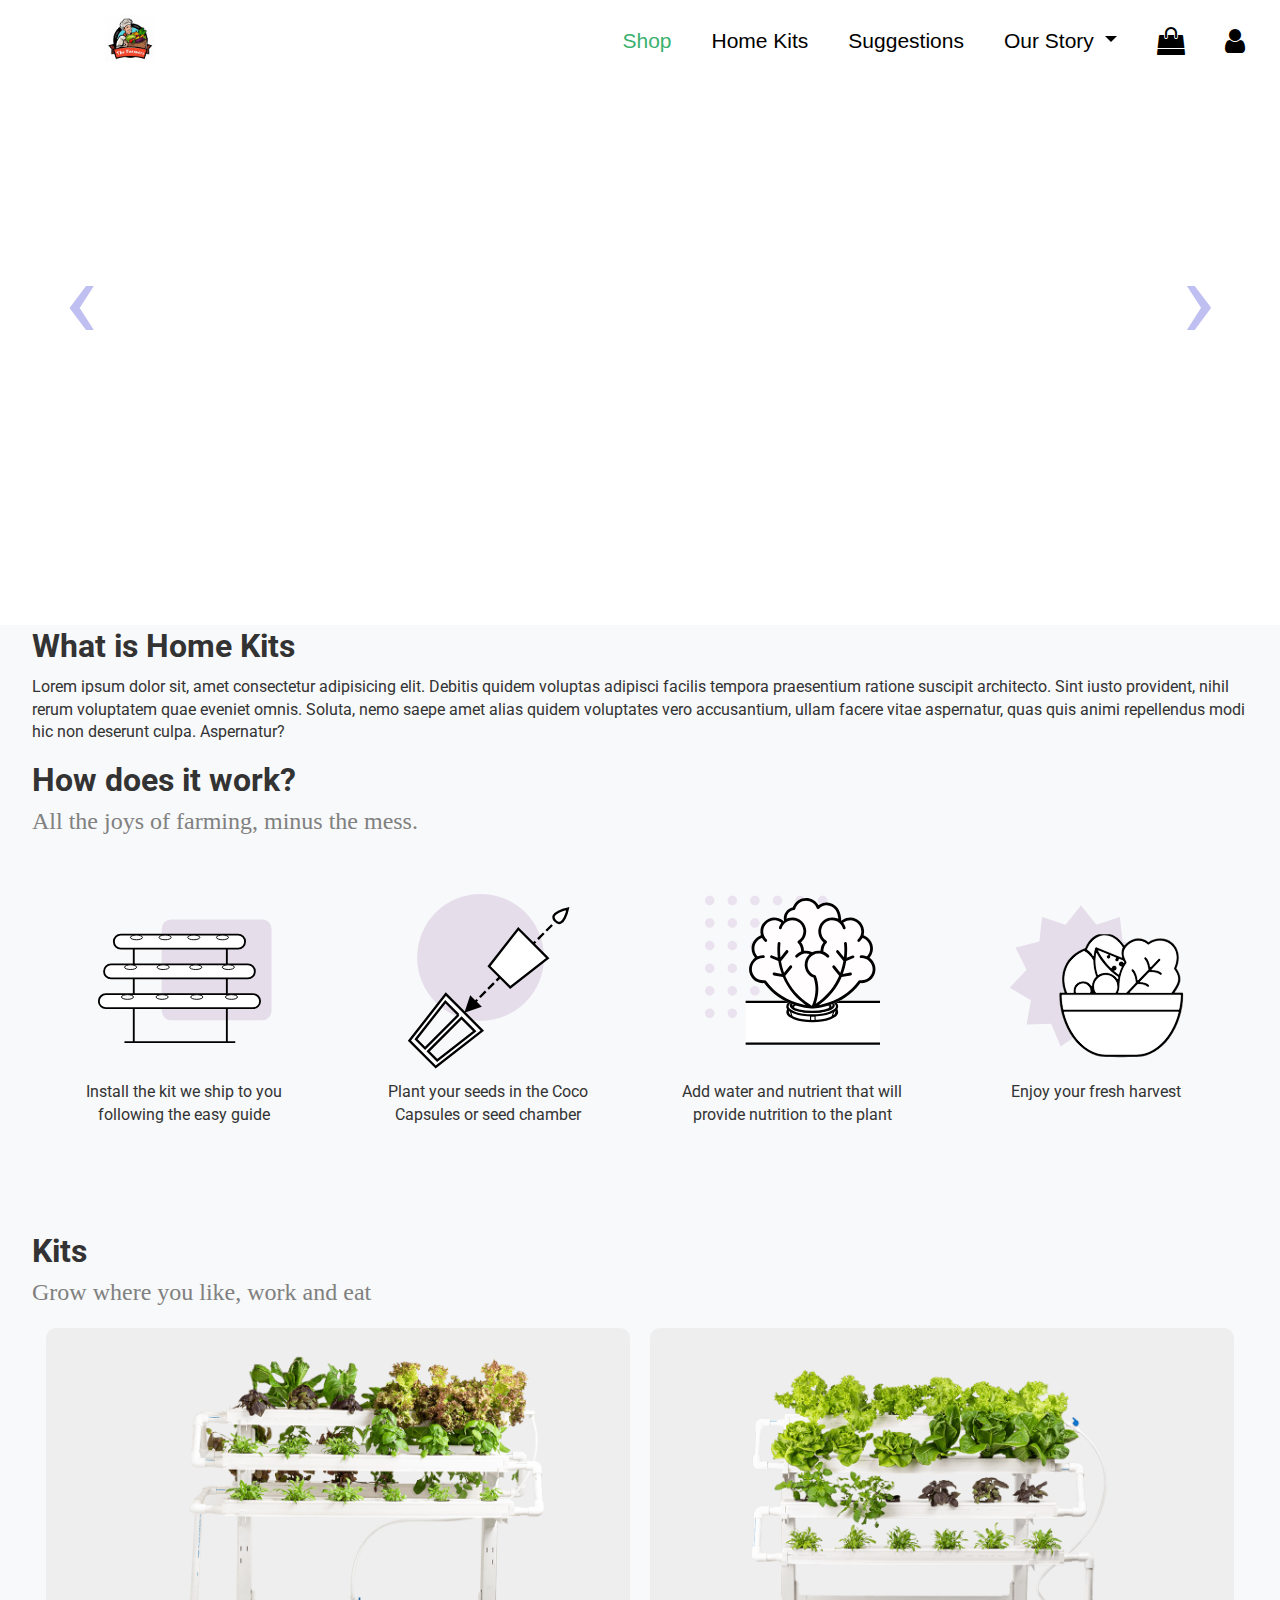
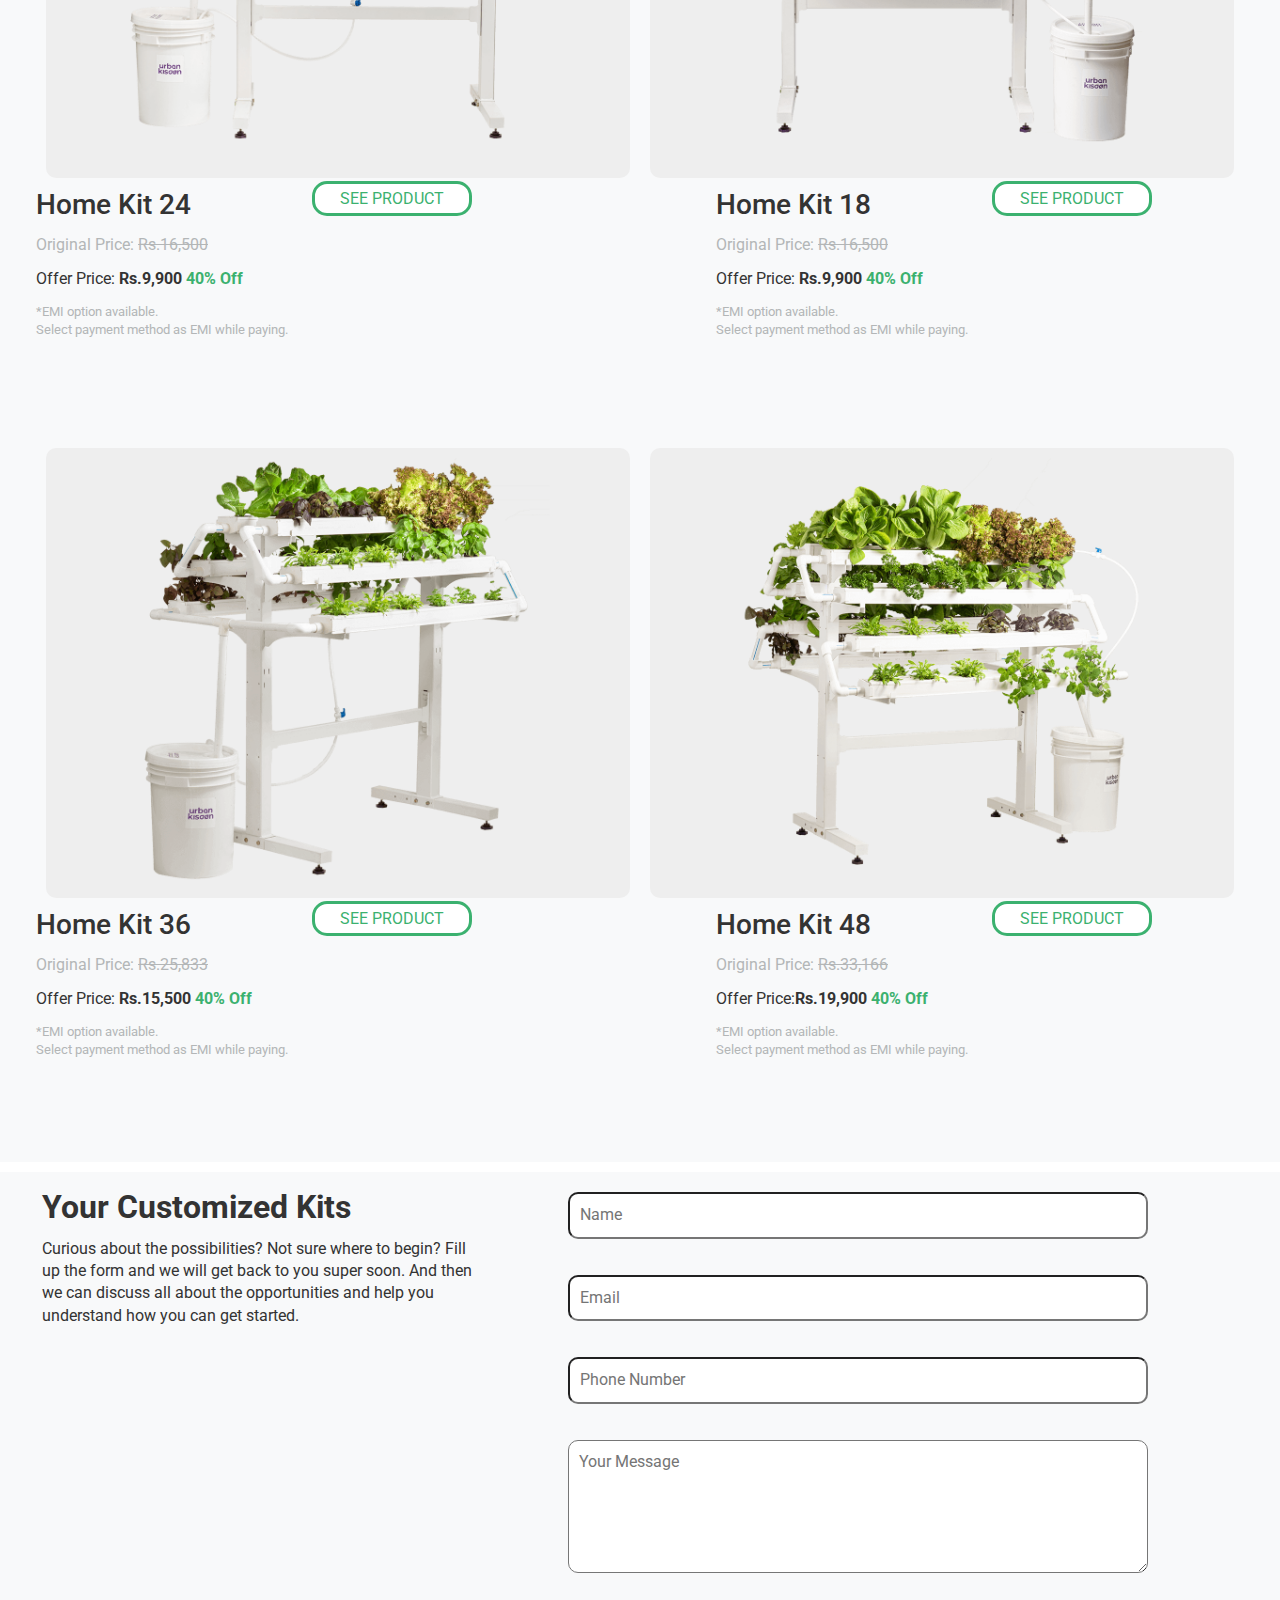
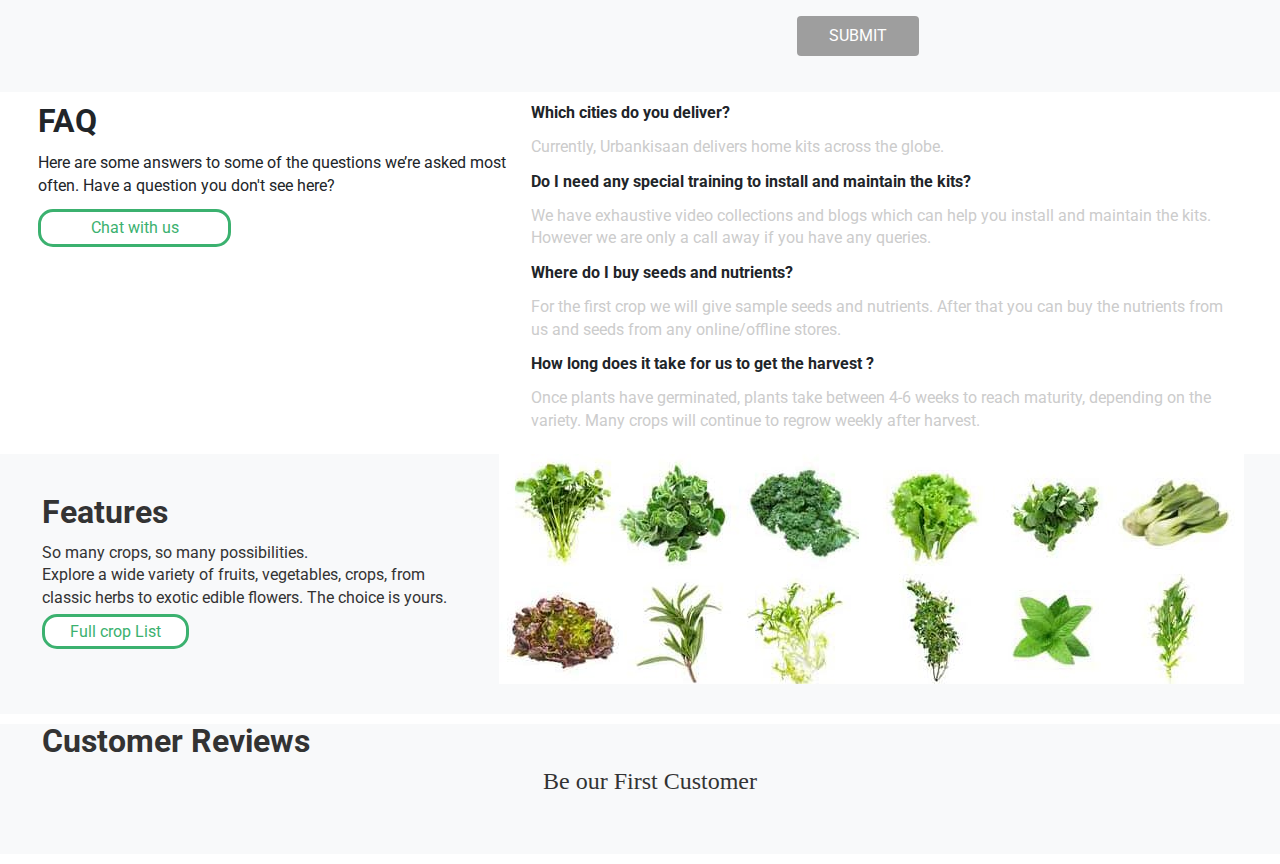
<file: homekits.html>
<!DOCTYPE html>
<html lang="en">

<head>
    <meta charset="UTF-8">
    <meta http-equiv="X-UA-Compatible" content="IE=edge">
    <meta name="viewport" content="width=device-width, initial-scale=1.0">
    <!-- fontawesome -->
    <link rel="stylesheet" href="https://use.fontawesome.com/releases/v5.6.3/css/all.css"
        integrity="sha384-UHRtZLI+pbxtHCWp1t77Bi1L4ZtiqrqD80Kn4Z8NTSRyMA2Fd33n5dQ8lWUE00s/" crossorigin="anonymous">
    <link rel="stylesheet" href="https://cdnjs.cloudflare.com/ajax/libs/font-awesome/4.7.0/css/font-awesome.min.css"
        integrity="sha384-wvfXpqpZZVQGK6TAh5PVlGOfQNHSoD2xbE+QkPxCAFlNEevoEH3Sl0sibVcOQVnN" crossorigin="anonymous">
    <!-- font -->
    <link rel="stylesheet" href="https://fonts.googleapis.com/css?family=Montserrat"
        integrity="sha384-9uZxqYXGPZfYeOA9Noy+KiMbKqTEguwn6exm/6ahYYW/pXW23uMTDiXB+OgKb9zP" crossorigin="anonymous">

    <link rel="stylesheet" type="text/css" href="./css/bootstrap.min.css">
    <!-- <link rel="stylesheet" rel="stylesheet" href="./font-awesome/css/font-awesome.min.css"> -->
    <link rel="stylesheet" type="text/css" href="./css/index.css">
    <!-- <link rel="stylesheet" type="text/css" href="./css/about.css"> -->
    <link rel="stylesheet" href="./css/homekits.css" type="text/css">
    <title>The Farmers</title>
</head>

<body id="home">
    <header>
        <nav class="navbar navbar-dark navbar-expand-md nav-1 fixed-top" id="nav-1">
            <div class="container-fluid">
                <a class="navbar-brand logo-link" href="#">
                    <img src="./images/logo.jpg" class="logo img-fluid" height="60" width="50">
                </a>
                <button class="navbar-toggler justify-content-right" type="button" data-toggle="collapse"
                    data-target="#Navbar">
                    <span class="navbar-toggler-icon"></span>
                </button>
                <div class="collapse navbar-collapse justify-content-end" id="Navbar">
                    <ul class="navbar-nav flex ">
                        <li class="nav-item active">
                            <a class="nav-link" href="./index.html">Shop</a>
                        </li>
                        <li class="nav-item">
                            <a class="nav-link" href="./homekits.html">Home Kits</a>
                        </li>
                        <li class="nav-item">
                            <a class="nav-link" href="#">Suggestions</a>
                        </li>
                        <li class="nav-item dropdown">
                            <a href="#" class=" nav-link dropdown-toggle" data-toggle="dropdown">Our Story </a>
                            <ul class="dropdown-menu text-center dropdown-content">
                                <li><a href="./about.html">About Us</a></li>
                                <li><a href="our_farms.html">Our Frames</a></li>
                                <!-- <li><a href="#">Impact</a></li> -->
                                <li><a href="./contact.html">Contact Us</a></li>
                                <!-- <li><a href="#">Press</a></li> -->
                            </ul>
                        </li>
                        <li class="nav-item">
                            <a class="nav-link" href="#"><span class="fa fa-shopping-bag fa-lg"></span> </a>
                        </li>
                        <li class="nav-item">
                            <a class="nav-link" href="#"><span class="fa fa-user fa-lg"></span> </a>
                        </li>
                    </ul>
                </div>
            </div>
        </nav>
    </header>
    <section id="showcase">
        <div class="container mobile_container">
            <div class="slideshowContainer">
                <img class="imageSlides" src="./images/slide1.jpg" alt="">
                <img class="imageSlides" src="./images/slide2.jpg" alt="">
                <img class="imageSlides" src="./images/slide3.jpg" alt="" width="100%">
                <img class="imageSlides" src="./images/slide4.jpg" alt="" width="100%">

                <span id="leftArrow" class="slideshowArrow">&#8249;</span>
                <span id="rightArrow" class="slideshowArrow">&#8250;</span>
                <div class="slideshowCircles">
                    <span class="circle dot"></span>
                    <span class="circle"></span>
                    <span class="circle"></span>
                    <span class="circle"></span>
                </div>
            </div>
        </div>
    </section>
    <section id="how" class="bg-light py-1">
        <div class="container">
            <h2 class="m-heading"><b>What is Home Kits</b></h2>
            <p>Lorem ipsum dolor sit, amet consectetur adipisicing elit. Debitis quidem voluptas adipisci facilis
                tempora praesentium ratione suscipit architecto. Sint iusto provident, nihil rerum voluptatem quae
                eveniet omnis. Soluta, nemo saepe amet alias quidem voluptates vero accusantium, ullam facere vitae
                aspernatur, quas quis animi repellendus modi hic non deserunt culpa. Aspernatur?</p>
        </div>
    </section>
    <section id="how" class="bg-light py-1">
        <div class="container">
            <h2 class="m-heading "><b>How does it work?</b></h2>
            <h4 class="sub-heading">All the joys of farming, minus the mess.</h4>
            <div class="items">
                <div class="item">
                    <div>
                        <img src="./images/install_step1.svg" alt="">
                        <p>Install the kit we ship to you following the easy guide</p>
                    </div>
                </div>
                <div class="item">
                    <div>
                        <img src="./images/plant_seeds_step2.svg" alt="">
                        <p>Plant your seeds in the Coco Capsules or seed chamber</p>
                    </div>
                </div>
                <div class="item">
                    <div>
                        <img src="./images/water_step3.svg" alt="">
                        <p>Add water and nutrient that will provide nutrition to the plant</p>
                    </div>
                </div>
                <div class="item">
                    <div>
                        <img src="./images/harvest_step4.svg" alt="">
                        <p>Enjoy your fresh harvest</p>
                    </div>
                </div>
            </div>
        </div>
    </section>

    <section id="ourProducts" class="bg-light ">
        <div class="container">
            <h2 class="m-heading"><b>Kits</b></h2>
            <h4 class="sub-heading">Grow where you like, work and eat</h4>
            <div class="products p-1">
                <div class="product">
                    <div class="item">
                        <div id="item-img">
                            <img src="./images/home_kits_18.png" alt="">
                        </div>
                    </div>
                    <div class="item">
                        <div class="item-img">
                            <img src="./images/home_kits_24.png" alt="">
                        </div>
                    </div>
                </div>
                <div class="product-data">
                    <div class="item-data">
                        <div class="price">
                            <h3>Home Kit 24</h3>
                            <p><span style="color:#B3B6B7;">Original Price: <span
                                        style="text-decoration: line-through;">Rs.16,500</span></span></p>
                            <p>Offer Price:<b> Rs.9,900</b> <span style="color:#3bb16f;"><b>40% Off</b></span></p>
                            <p style="color: #B3B6B7; font-size:0.8em;">*EMI option available.<br>Select payment
                                method as EMI while paying.</p>
                        </div>
                        <div>
                            <a href="#">SEE PRODUCT</a>
                        </div>
                    </div>
                    <div class="item-data">
                        <div class="price">
                            <h3>Home Kit 18</h3>
                            <p><span style="color:#B3B6B7;">Original Price: <span
                                        style="text-decoration: line-through;">Rs.16,500</span></span></p>
                            <p>Offer Price:<b> Rs.9,900</b> <span style="color:#3bb16f;"><b>40% Off</b></span></p>
                            <p style="color: #B3B6B7; font-size:0.8em;">*EMI option available.<br>Select payment
                                method as EMI while paying.</p>
                        </div>
                        <div>
                            <a href="#">SEE PRODUCT</a>
                        </div>
                    </div>
                </div>
                <div class="product">
                    <div class="item">
                        <div class="item-img">
                            <img src="./images/home_kits_36.png" alt="">
                        </div>
                    </div>
                    <div class="item">
                        <div class="item-img">
                            <img class="image" src="./images/home_kits_48.png" alt="">
                        </div>
                        
                    </div>
                </div>
                <div class="product-data">
                    <div class="item-data">
                        <div class="price">
                            <h3>Home Kit 36</h3>
                            <p><span style="color: #B3B6B7;">Original Price: <span
                                        style="text-decoration: line-through;">Rs.25,833</span></span></p>
                            <p>Offer Price: <b>Rs.15,500</b> <span style="color:#3bb16f;"><b>40% Off</b></span></p>
                            <p style="color: #B3B6B7; font-size:0.8em;">*EMI option available.<br>Select payment
                                method as EMI while paying.</p>
                        </div>
                        <div>
                            <a href="#">SEE PRODUCT</a>
                        </div>
                    </div>
                    <div class="item-data">
                        <div class="price">
                            <h3>Home Kit 48</h3>
                            <p><span style="color:#B3B6B7;">Original Price: <span
                                        style="text-decoration: line-through;">Rs.33,166</span></span></p>
                            <p>Offer Price:<b>Rs.19,900</b> <span style="color:#3bb16f;"><b>40% Off</b></span></p>
                            <p style="color: #B3B6B7; font-size:0.8em;">*EMI option available.<br>Select payment
                                method as EMI while paying.</p>
                        </div>
                        <div>
                            <a href="#">SEE PRODUCT</a>
                        </div>
                    </div>
                </div>
            </div>
        </div>
    </section>
    <section id="contact" class="bg-light">
        <div class="container">
            <div class="list">
                <h2 class="m-heading "><b>Your Customized Kits</b></h2>
                <p>Curious about the possibilities? Not sure where to begin? Fill up the form and we will get back to
                    you super soon. And then we can discuss all about the opportunities and help you understand how you
                    can get started.
                </p>
            </div>
            <!-- <div id=""> -->
            <form action="" method="POST">
                <div class="form-group">
                    <input type="text" name="name" id="name" placeholder="Name">
                </div>
                <div class="form-group">
                    <input type="email" name="email" id="email" placeholder="Email">
                </div>
                <div class="form-group">
                    <input type="tel" name="phn" id="phn" placeholder="Phone Number">
                </div>
                <div class="form-group">
                    <textarea name="message" id="message" cols="20" rows="5" placeholder="Your Message"></textarea>
                </div>
                <div class="form-group">
                    <button type="submit" class="btn btn-dark ">SUBMIT</button>
                </div>
            </form>
            <!-- </div> -->
        </div>
    </section>
    <section id="faq">
        <div class="container">
            <div id="faq-contents">
                <div id="faq-left">
                    <h2><b>FAQ</b></h2>
                    <p>Here are some answers to some of the questions we’re asked most often. Have a question you don't
                        see here?</p>
                    <button type="button" class="btn-style" style="width: 40%;">Chat with us</button>
                </div>
                <div class="faq-right">
                    <strong>Which cities do you deliver?</strong>
                    <p>Currently, Urbankisaan delivers home kits across the globe.</p>
                    <strong>Do I need any special training to install and maintain the kits?</strong>
                    <p>We have exhaustive video collections and blogs which can help you install and maintain the kits.
                        However we are only a call away if you have any queries.
                    </p>
                    <strong>Where do I buy seeds and nutrients?</strong>
                    <p>For the first crop we will give sample seeds and nutrients. After that you can buy the nutrients
                        from us and seeds from any online/offline stores.</p>
                    <strong>How long does it take for us to get the harvest ?</strong>
                    <p>Once plants have germinated, plants take between 4-6 weeks to reach maturity, depending on the
                        variety. Many crops will continue to regrow weekly after harvest.</p>
                </div>
            </div>
        </div>
    </section>
    <section id="features" class="bg-light">
        <div class="container">
            <div class="list">
                <h2 class="m-heading"><b>Features</b></h2>
                <p>So many crops, so many possibilities.</br>Explore a wide variety of fruits, vegetables, crops, from
                    classic herbs to exotic edible flowers. The choice is yours.
                </p>
                <a href="#">Full crop List</a>
            </div>
            <div>
                <!-- imgs -->
                <div>
                    <img class="img-fluid" src="./images/crops.jpg" alt="">
                </div>
            </div>
        </div>
    </section>
    <section id="customer_review" class="bg-light">
        <div class="container">
            <h2 class="m-heading"><strong>Customer Reviews</strong></h2>
            <h4 style="text-align:center">Be our First Customer</h4>
            <!--
            <div class="row review-box ">
                <div class="reviews col">
                    <strong>Macharla Sindhuja</strong>
                    <p>via Twitter</p>
                    <div>
                        <img style="width: 130px;" src="./images/beans.jpg" alt="">
                    </div>
                    <p>Lorem ipsum, dolor sit amet consectetur adipisicing elit. Accusantium ea velit facere dolore ipsa
                        voluptatibus aspernatur magnam similique optio odio.</p>
                </div>
                <div class="reviews col">
                    <strong> Sindhuja</strong>
                    <p>via Twitter</p>
                    <img src="" alt="">
                    <p>Lorem ipsum dolor sit amet consectetur adipisicing elit. Doloremque excepturi cumque autem
                        possimus illum iste ipsam eveniet eum dicta ipsa.</p>
                </div>
                <div class="reviews col">
                    <strong>Sindhuja</strong>
                    <p>via Twitter</p>
                    <img src="" alt="">
                    <p>Lorem ipsum, dolor sit amet consectetur adipisicing elit. Fuga natus odio quas earum id tempora
                        et illo cumque labore eos.</p>
                </div>
                <div class="reviews col">
                    <strong>Sindhu</strong>
                    <p>via Twitter</p>
                    <img src="" alt="">
                    <p>Lorem ipsum dolor sit, amet consectetur adipisicing elit. Ea quis totam aspernatur inventore
                        velit minima hic ipsa, suscipit impedit vero.</p>
                </div>
            </div>
        </div>
    -->
    </section>
    <footer id="footer" class="bg-dark text-center py-1">
        <div id="main-footer">
            <div id="social-media">
                <div class="logo">
                    The Farmers
                </div>
                <div id="icons">
                    <i class="fab fa-facebook"></i>
                    <i class="fab fa-instagram"></i>
                    <i class="fab fa-twitter"></i>
                    <i class="fab fa-youtube"></i>
                </div>
            </div>
            <div id="contents">
                <div>
                    <ul>
                        <!-- <li><a href="#">Home</a></li> -->
                        <li><a href="#">Home Kits</a></li>
                        <li><a href="#">Shop</a></li>
                        <li><a href="#">Sitemap</a></li>
                    </ul>
                </div>
                <div>
                    <ul>
                        <li><a href="#">Our Story</a></li>
                        <li><a href="#">Our Farm</a></li>
                        <li><a href="#">Contact Us</a></li>
                    </ul>
                </div>
                <div>
                    <ul>
                        <li>Email: the_farmers@gmail.com</li>
                        <li>Mob: 987654321</li>
                        <li>Privacy Policy</li>
                        <li>Terms & conditions</li>
                        <li>Return Policy</li>
                    </ul>
                </div>
            </div>
        </div>
        <div id="copy-right">
            <p>Copyright &copy2021, The-Farmers</p>
        </div>
    </footer>
    <!-- <script src="./js/script.js"></script> -->
    <script src="./javascript/jquery.slim.min.js"></script>
    <script src="./javascript/popper.min.js"></script>
    <script src="./javascript/bootstrap.min.js"></script>
    <script src="./javascript/scripts.js"></script>
    <script src="./javascript/index.js" type="text/javascript"></script>
</body>

</html>
</file>
<file: css/index.css>
::-webkit-scrollbar {
    width: 10px;
}

::-webkit-scrollbar-track {
    box-shadow: inset 0 0 5px white;
}
::-webkit-scrollbar-thumb {
    background: grey;
}

body {
    overflow-x: hidden;
}

/* chandana */
/* .fixed-top {
    position: fixed !important;
    top: 0;
    right: 0;
    left: 0;
    z-index: 1030;
} */
.hh {
    font-size: 21px;
    margin-right: 200px;
    color: DarkSlateGrey;
}
.dropbtn {
    background-color: white;
    color: black;
    padding: 16px;
    font-size: 16px;
    border: none;
    cursor: pointer;
    font-family: sans-serif;
    font-size: 23px;
}
.dropdown {
    position: relative;
    display: inline-block;
}

.dropdown-content {
    display: none;
    position: absolute;
    background-color: white;
    min-width: 180px;
    box-shadow: 0px 8px 16px 0px rgba(0, 0, 0, 0.2);
    z-index: 1;
    font-family: sans-serif;
    border-radius: 18px;
}

.dropdown-content a {
    color: #3bb16f;
    padding: 12px 16px;
    text-decoration: none;
    display: block;
}

.dropdown-content a:hover {
    background-color: white;
}

/* .dropdown:hover .dropdown-content {
	display: block;
} */

.dropdown:hover .dropbtn {
    background-color: white;
    color: #3bb16f;
}
.navbar {
    display: flex;
    background-color: white;
    /* position: sticky;
	top:0; */
    padding: 0px;
    font-family: "Montserrat", sans-serif;
    font-size: 21px;
}
.navbar a {
    color: black;
    padding: 15px 20px;
    text-decoration: none;
    text-align: center;
}
.navbar a:hover {
    /* background-color: white; */
    color: #3bb16f;
}
.logo {
    margin-right: 10px;
    margin-left: 70px;
}
/* chandana */
.navbar-dark {
    background: white;
}

.navbar-dark a {
    color: black !important;
    position: relative;
    color: black;
    padding: 15px 20px !important;
    text-decoration: none;
    text-align: center;
}
.navbar-toggler {
    background: #3bb16f;
}
.nav-1 li a:hover {
    color: #3bb16f !important;
}

.navbar-nav > .active > a {
    color: #3bb16f !important;
}

/* nav li {
    font-size: 18px
} */

.navbar-nav .dropdown-menu {
    background-color: white !important;
}

.navbar-nav .dropdown-menu li > a {
    text-decoration: none;
    font-size: 23px;
}

.dropdown .dropdown-menu {
    -moz-appearance: none;
    -webkit-appearance: none;
}

.dropdown select::-ms-expand {
    display: none;
}

.logo-link {
    padding-right: 200px;
    padding-left: 170px;
}
/* slideshow */
.slideshowContainer {
    position: relative;
    overflow: hidden;
    margin: 50px 0 75px;
    width: 100%;
    height: 500px;
}
.imageSlides {
    position: absolute;
    left: 50%;
    top: 50%;
    transform: translate(-50%, -50%);
    min-width: 100%;
    min-height: 100%;
    opacity: 0;
    transition: opacity 1s ease-in-out;
    z-index: -1;
}
/* add 'visible' class via Javascript */
.visible {
    opacity: 1;
}
.slideshowArrow {
    font-size: 7em;
    color: rgba(128, 128, 228, 0.5);
    cursor: pointer;
    transition: opacity 0.2s ease-in-out;
}
.slideshowArrow:hover {
    opacity: 0.75;
}
#leftArrow {
    position: absolute;
    left: 4%;
    top: 50%;
    transform: translate(-50%, -50%);
}
#rightArrow {
    position: absolute;
    right: 4%;
    top: 50%;
    transform: translate(50%, -50%);
}
.slideshowCircles {
    position: absolute;
    bottom: 2%;
    left: 50%;
    transform: translate(-50%, -50%);
    text-align: center;
}
.circle {
    display: inline-block;
    margin-left: 3px;
    margin-right: 3px;
    width: 15px;
    height: 15px;
    border-radius: 50%;
    border: solid 2px rgba(255, 255, 255, 0.5);
    transition: 1s ease-in-out;
}
.dot {
    background-color: rgba(255, 255, 255, 0.7);
    border: solid 2px rgba(255, 255, 255, 0.5);
}
/* slideshow ends */
.nav2 {
    min-height: 80px;
    background: white;
    padding-top: 30px;
    position: -webkit-sticky;
    position: sticky;
    text-align: center;
}
.nav2 a {
    padding-right: 45px;
    color: black;
    text-decoration: none;
    font-size: 18px;
    padding-bottom: 10px;
}

.nav2 .active {
    color: #3bb16f !important;
    padding-bottom: 10px;
    border-bottom: 3px solid #3bb16f;
}

.bar {
    margin-top: 20px;
    margin-left: 230px;
}
@media screen and (max-width: 800px) {
    .bar {
        margin-top: 20px;
        margin-left: 0px;
    }
    .nav2 {
        min-height: 80px;
        background: white;
        padding-top: 30px;
        position: -webkit-sticky;
        position: sticky;
        font-size: 5px;
        padding: 10px;
    }
}
.bar p {
    max-width: 700px;
    min-height: 30px;
    background: #3bb16f;
    color: aliceblue;
    font-size: 20px;
    border-radius: 5px;
}
.bar a {
    color: aliceblue;
    text-decoration: underline;
}

.body {
    background: rgb(240, 235, 235);
}
.headings {
    padding-top: 30px;
    padding-bottom: 30px;
}

.column {
    width: 25%;
    padding: 0 10px;
}
.row {
    margin: 0 -5px;
}

@media screen and (max-width: 600px) {
    .column {
        width: 50%;
        display: block;
        margin-bottom: 10px;
    }
}
.card {
    box-shadow: 0 4px 8px 0 rgba(0, 0, 0, 0.2);
    background-color: rgb(255, 255, 255);
    border-radius: 0px;
    padding-bottom: 30px;
    margin-bottom: 10px;
    margin-right: -10px;
    height: 250;
}

.row1 {
    padding: 10px;
}
.text > .row2 > .button {
    width: 80px;
    background-color: rgb(255, 255, 255);
    border-radius: 20px;
    border: 2px solid #575e5a;
    color: black;
    text-decoration: none;
    font-size: 18px;
}
.button:hover {
    border: 2px solid #4b976c;
}

.text > .row1 > h6 {
    color: grey;
}
.row2 {
    padding-top: 10px;
    padding-right: 10px;
}
.more {
    padding: 50px;
    background-color: black;
    color: white;
}
#nav2 {
    position: sticky;
    top: 140px;
    z-index: 100;
}
.more {
    padding: 10px;
    margin-bottom: 10px;
}
.modal-body {
    background-image: url("http://myfunnymemes.com/wp-content/uploads/2015/04/Doge-Meme-Lion-In-All-Its-Majestic-Glory.jpg");
    background-repeat: no-repeat;
    min-height: 400px;
    background-size: cover;
}
.modal-content {
    width: 70%;
    height: 60%;
}
.modal-body > h5 {
    padding-top: 30px;
    padding-left: 150px;
    padding-bottom: 20px;
}
.modal-body > .search {
    background: #ffff;
    border-radius: 20px;
    border: 2px solid #3bb16f;
    margin: 10px;
}
.modal-body > .submit {
    background: #3bb16f;
    border-radius: 20px;
    margin-left: 230px;
    margin-top: 20px;
    color: azure;
}
.btn-style{
  
}
@media screen and (max-width: 600px) {
    .modal-body > h5 {
        padding-top: 30px;
        padding-left: 50px;
        padding-bottom: 20px;
    }
    .modal-body > .search {
        background: #ffff;
        border-radius: 20px;
        border: 2px solid #3bb16f;
        margin: 10px;
    }
    .modal-body > .submit {
        background: #3bb16f;
        border-radius: 20px;
        margin-left: 0px;
        margin-top: 20px;
        color: azure;
        margin-left: 100px;
    }
}
.card1 {
    box-shadow: 0 4px 8px 0 rgba(0, 0, 0, 0.2);
    background-color: rgb(255, 255, 255);
    border-radius: 0px;
    padding-bottom: 30px;
    margin-bottom: 10px;
    margin-right: -10px;
    height: 570;
    width: 350;
}
.card-left {
    margin: 20px;
    position: sticky;
    top: 202px;
    z-index: 100;
    min-width: 100%;
}
.card-left > h5 {
    margin-bottom: 40px;
}
.basket_empty {
    min-width: 100px;
    min-height: 200px;
    background: grey !important;
    padding-left: 70px;
    padding-top: 35px;
}

.bar1 {
    background: #3bb16f;
    color: #fff;
    border-radius: 20px;
    padding-left: 10px;
    margin-top: 40px;
}
#footer {
    font-size: large;
    display:none;
}
.bg-dark {
    background: #333;
    color: #f4f4f4;
}
#footer #main-footer {
    width: 100%;
    display: flex;
    align-items: center;
    text-align: center;
    justify-content: space-between;
    flex-basis: 400px;
    /* grid-template-columns: 1fr 2fr; */
    /* gri */
}
/* #footer #main-footer #social-media{
      width: 400px;
  } */
#footer #main-footer #social-media .logo {
    font-size: 4rem;
    padding: 10px;
    margin-left: 20px;
    /* flex: 1; */
}
#footer #main-footer #social-media i {
    font-size: 2rem;
    padding: 10px;
}
#footer #main-footer #contents {
    margin-left: 100px;
    flex: 1.75;
    display: grid;
    grid-template-columns: 1fr 1fr 1.5fr;
}

#footer #main-footer #contents div ul {
    list-style: none;
    text-align: start;
}
#footer #main-footer #contents div ul li {
    display: block;
    padding: 10px;
}
#footer #copy-right {
    padding-top: 20px;
    margin-top: 10px;
}
.navbar-dark .navbar-nav .nav-link {
    color: rgba(255, 255, 255, 0.5);
    white-space: nowrap;
}

/* @media (min-width:769px) and (max-width:992px) {
section#showcase{
  margin-top: 15%;
}
.slideshowContainer {
position: relative;
overflow: hidden;
margin: 10px 0 35px;
width: 80%;
height: 300px;
margin-left: auto;
margin-right: auto;
}

.imageSlides {
position: absolute;
left: 50%;
top: 50%;
transform: translate(-50%, -50%);
max-width: 100%;
max-height: 100%;
opacity: 0;
transition: opacity 1s ease-in-out;
z-index: -1;
}
.visible {
opacity: 1;
}

.slideshowArrow {
font-size: 7em;
color: rgba(128,128,228, 0.5);
cursor: pointer;
transition: opacity 0.2s ease-in-out;
}

.slideshowArrow:hover {
opacity: 0.75;
}

#leftArrow {
position: absolute;
left: 4%;
top: 50%;
transform: translate(-50%, -50%);
}

#rightArrow {
position: absolute;
right: 4%;
top: 50%;
transform: translate(50%, -50%);
}

.slideshowCircles {
position: absolute;
bottom: 2%;
left: 50%;
transform: translate(-50%, -50%);
text-align: center;
}

.circle {
display: inline-block;
margin-left: 3px;
margin-right: 3px;
width: 15px;
height: 15px;
border-radius: 50%;
border: solid 2px rgba(255, 255, 255, 0.5);
transition: 1s ease-in-out;
}

.dot {
background-color: rgba(255, 255, 255, 0.7);
border: solid 2px rgba(255, 255, 255, 0.5);
}
} */

/* @media (max-width:768px) {
section#showcase{
  margin-top: 0px;
}
 .slideshowContainer {
  position: relative;
  overflow: hidden;
  margin: 50px 0 0px 0;
  width: 100%;
  height:300px;
}
.imageSlides {
  position: absolute;
  left: 50%;
  top: 50%;
  transform: translate(-50%, -50%);
  max-width: 100%;
  max-height: 100%;
  opacity: 0;
  transition: opacity 1s ease-in-out;
  z-index: -1;
}
.visible {
  opacity: 1;
}

.slideshowArrow {
  font-size: 7em;
  color: rgba(128,128,228, 0.5);
  cursor: pointer;
  transition: opacity 0.2s ease-in-out;
}
.slideshowArrow:hover {
  opacity: 0.75;
}
#leftArrow {
  position: absolute;
  left: 4%;
  top: 50%;
  transform: translate(-50%, -50%);
}
#rightArrow {
  position: absolute;
  right: 4%;
  top: 50%;
  transform: translate(50%, -50%);
}
.slideshowCircles {
  position: absolute;
  bottom: 2%;
  left: 50%;
  transform: translate(-50%, -50%);
  text-align: center;
  display: none;
}
.circle {
  display: inline-block;
  margin-left: 3px;
  margin-right: 3px;
  width: 15px;
  height: 15px;
  border-radius: 50%;
  border: solid 2px rgba(255, 255, 255, 0.5);
  transition: 1s ease-in-out;
}
.dot {
  background-color: rgba(255, 255, 255, 0.7);
  border: solid 2px rgba(255, 255, 255, 0.5);
}
@media (min-width:600px) and (max-width:768px) {
section#showcase{
margin-top: 10%;
}
.slideshowContainer {
margin: 50px 0 40px 0px;
z-index: -1;
}
}
} */
</file>
<file: css/about.css>
/* .hh{
	font-size: 21px;
	margin-right: 200px;
	color: DarkSlateGrey;
}
.dropbtn {
	background-color: white;
	color: black;
	padding: 16px;
	font-size: 16px;
	border: none;
	cursor: pointer;
	font-family: sans-serif;
	font-size: 23px;
}
.dropdown {
	position: relative;
	display: inline-block;
}

.dropdown-content {
	display: none;
	position: absolute;
	background-color: white;
	min-width: 180px;
	box-shadow: 0px 8px 16px 0px rgba(0,0,0,0.2);
	z-index: 1;
	font-family: sans-serif;
	border-radius: 18px;
}

.dropdown-content a {
	color: #3bb16f;
	padding: 12px 16px;
	text-decoration: none;
	display: block;
}

.dropdown-content a:hover {background-color: white}

.dropdown:hover .dropdown-content {
	display: block;
}

.dropdown:hover .dropbtn {
	background-color: white;
	color: #3bb16f;
}
.navbar{
	display: flex;
	background-color: white;
	position: sticky;
	top:0;
	padding: 20px;
	font-family: sans-serif;
	font-size: 23px;
}
.navbar a{
	color: black;
	padding: 15px 20px;
	text-decoration: none;
	text-align:center;
}
.navbar a:hover{
	background-color: white;
	color: #3bb16f;
}
.image{
	margin-right: 10px;
	margin-left: 70px;
} */
.image2{
	margin-left: 90px;
	height: 450px;
	border-radius: 15px;
}
.row
{
	display: flex;
	flex-wrap: wrap;
	background-color: Azure;
	border-radius: 90px;
	border-color: azure;
	width:1400px;
}
.matter1{
	font-size: 25px;
	font-family: sans-serif;
	margin-left: 100px;
	flex: 2;
	margin-top: 60px;
}

.matter2{
	flex: 10%;
	margin-right:200px;
}
.text1{
	font-size: 30px;
	font-family: sans-serif;
	margin-left: 95px;
}
.p1{
	width: 500px;
	font-size: 20px;
	font-family:sans-serif;
	line-height: 45px;
}
.p2{
	width: 500px;
	font-size: 20px;
	font-family:sans-serif;
	line-height: 45px;
	margin-top: 90px;
}
.video{
	margin-left: 110px;
	border-radius: 30px;
}
.p3{
	margin-left: 130px;
	font-family: cursive;
	font-size: 20px;
}
.fas{
	margin-left: 120px;
	color: #3bb16f;
	font-size:54px
}
.p12{
	font-family: sans-serif;
	font-size: 25px;
	margin-left: 110px;
}
.phead .fa{
	color: #3bb16f;
	margin-left: 100px;
}
.phead{
	display: flex;
	flex-wrap: wrap;		}
.head11{
	font-size: 30px;
	font-family: sans-serif;
	margin-left: 110px;
}
.head12{
	font-size: 30px;
	font-family: sans-serif;
	margin-left: 30px;
}
.head13{
	font-size: 30px;
	font-family: sans-serif;
	margin-left: 110px;
}
.p15{
	font-family: sans-serif;
	font-size: 25px;
	margin-left: 110px;
}
.p16{
	font-family: sans-serif;
	font-size: 25px;
	margin-left: 30px;
}
.phead{
	display: flex;
	flex-wrap: wrap;		}
.p11{
	flex: 10%;
	line-height: 40px;
	margin-top: 40px;
}
.p13{
	flex: 10%;
	line-height: 40px;
}
.p14{
	flex: 10%;
	line-height: 40px;
	margin-top: 35px;
}
.image3{
	border-radius: 13px 0 0 13px;
	margin-left: 100px;
}
.head14{
	font-size: 30px;
	font-family: sans-serif;
	margin-left: 110px;
}
.p17{
	font-family: sans-serif;
	font-size: 25px;
	margin-left: 110px;
	line-height: 40px;
}
.button {
	border: none;
	color: white;
	padding: 20px 140px;
	text-align: center;
	text-decoration: none;
	display: inline-block;
	font-size: 30px;
	margin: 4px 2px;
	transition-duration: 0.4s;
	cursor: pointer;
	border-radius: 30px;
	margin-left: 110px;
}

.button1 {
	background-color: #3bb16f;
	color: white;
	border: 2px solid #3bb16f;
}

.button1:hover {
	background-color:LightGreen;
	color: black;
}
.row2{
	display: flex;
	flex-wrap: wrap;
}
.col1{
	flex: 10%;
}
.col2{
	flex: 10%;
	background-color:WhiteSmoke;
	border-radius: 0 20px 20px 0;
}
.fa {
/* padding: 20px; */
	font-size: 30px;
	width:30px;
	text-align: center;
	text-decoration: none;
	margin: 0px 2px;
}

.fa:hover {
	color: #606060;
}
.fa-facebook {
	background: #282828;
	color: white;
}

.fa-twitter {
	background: #282828;
	color: white;
}
.fa-instagram {
	background: #282828;
	color: white;
}
.fa-youtube {
	background-color: #282828;
	color: white;
}
.image4{
	color: white;
	background-color: #282828;
	border-radius: 10px;
}
.footer1{
	margin-top: 80px;
	margin-left: 100px;
}
.but1{
	border: none;
	color: white;
	padding: 5px 50px;
	text-align: center;
	text-decoration: none;
	display: inline-block;
	font-size: 15px;
	transition-duration: 0.4s;
	cursor: pointer;
	border-radius: 30px;
	margin-left: 110px;
	background-color:#282828;
	color: white;
	border: 2px solid #282828;
}
.table{
	width: 10px;
}
.but1:hover {
	background-color:#282828;
	color: #686868;
}
.footer{
	display: flex;
	flex-wrap: wrap;
	background-color: #282828;
	padding:  20px 50px;
	height: 350px;
}
.last{
	color: #696969;
	font-size: 25px;
	font-family: sans-serif;
	margin-left: 450px;
	margin-top: 110px
}
</file>
<file: css/homekits.css>
@import url("https://fonts.googleapis.com/css?family=Roboto");
* {
    box-sizing: border-box;
    margin: 0px;
    padding: 0px;
}
body {
    font-family: "Roboto", sans-serif;
    line-height: 1.4;
}
a {
    text-decoration: none;
}
p {
    margin: 0.75rem 0;
    font-size: calc(14px +2vw);
}
h4{
    text-decoration-style: wavy;
    font-family: Brush Script MT, cursive;
}
.container {
    max-width: 100%;
    margin: auto;
    padding: 0 2rem;
    overflow: hidden;
}
.text-center {
    text-align: center;
}

.m-heading {
    font-size: 2rem;
    margin-bottom: 0.5rem;
    line-height: 1.1;
}
.bg-light {
    background: white;
    color: #333;
}
.bg-dark {
    background: #333;
    color: #f4f4f4;
}
.bg-primary {
    background-color:#3bb16f;
}
.l-heading {
    font-size: 3rem;
    margin-bottom: 0.75rem;
    line-height: 1.1;
}
.p-1 {
    padding: 1.5rem;
}
.p-2 {
    padding: 2rem;
}
.p-3 {
    padding: 3rem;
}

.py-1 {
    padding: 1.5rem 0;
}
.py-2 {
    padding: 2rem 0;
}
.py-3 {
    padding: 3rem 0;
}
.btn {
    display: inline-block;
    color: #fff;
    background: #3bb16f;
    padding: 0.5rem 2rem;
    border: none;
}
.btn:hover {
    color: #3bb16f;
    background-color: #fff;
}
.sub-heading {
    color: gray;
}
.btn-dark {
    font-size: 16px;
    background-color: #9e9e9e;
    max-width: 288px;
    color: #fff;
}
.list {
    margin: 0.5rem 0;
    list-style: none;
}
.list li {
    padding: 0.5rem 0;
    border-bottom: #444 solid 1px;
}
.round {
    border-radius: 10%;
}
#how,
#ourProducts,
#features,
#contact,
#customer_review,
#faq-contents {
    max-width: 1350px;
    margin: auto;
}

#how .container .items {
    margin-top: 40px;
    width: 100%;
    display: flex;
    flex-direction: row;
    align-items: center;
    justify-content: space-around;
}
#how .container .items .item {
    width: 25%;
    padding: 1vh;
    margin: 10px;
    display: block;
    text-align: center;
    height: 335px;
    width: 243px;
}
#how .container .items .item img {
    height: 175px;
    width: 175px;
}
} 
#ourProducts .container .products {
    display: grid;
    grid-template-columns: 2;
    grid-template-columns: 2;
    grid-template-rows: repeat(400px, 200px 400px 200px);
    grid-gap: 10px;
}
#ourProducts .container .products .product .item {
    width: 100%;
    background-color: #eee;
    margin: 10px;
    align-items: center;
    text-align: center;
    border-radius: 10px;
}
#ourProducts .container .products .product {
    height: 470px;
    display: flex;
    /* align-items: center; */
    justify-content: space-between;
}
#ourProducts .container .products .product-data {
    height: 250px;
    /* margin: 3vh; */
    display: flex;
    /* align-items: center; */
    justify-content: space-between;
}

#ourProducts .container .products .product img {
    width: 100%;
    height: 45%;
    padding: 10px;
    /* background-color: #333; */
}
#ourProducts .container .products .product .item .item-img{
    width: 100%;
}

.item-data {
    display: grid;
    grid-template-columns: repeat(2, 1fr);
    grid-gap: 1.5rem;
    margin-bottom: 3rem;
    /* background-color: white; */
}

.item-data a,
.btn-style {
    text-decoration: none;
    padding: 5px 25px;
    border-radius: 15px;
    color: #3bb16f;
    border: 3px solid #3bb16f;
    background-color: white;
}
#contact .container {
    margin: 10px;
    display: grid;
    grid-template-columns: 1fr 1.75fr;
    grid-gap: 1.5rem;
    padding-top: 10px;
    /* align-items: center; */
    padding-bottom: 10px;
}
/* #contact  */
#contact .container form {
    display: flex;
    flex-direction: column;
    align-items: flex-end;
    width: 100%;
}

#contact .container form .form-group {
    padding: 10px;
    width: 600px;
    margin-right: 100px;
    text-align: center;
    align-items: center;
}
#contact .container form .form-group input,
#contact .container form .form-group textarea {
    padding: 10px;
    width: 100%;
    color: white;
    border-radius: 10px;
    outline: none;
}
#contact .container form .form-group input[type="submit"] {
    background-color: rgb(124, 121, 121);
    color: white;
    width: 40%;
    border-radius: 15%;
}
#contact .container form .form-group input[type="submit"]:hover {
    background-color: rgba(124, 121, 121, 0.3);
    color: #333;
    width: 40%;
    border-radius: 15%;
}
#features .container {
    margin: 10px;
    display: grid;
    grid-template-columns: 1fr 1.75fr;
    grid-gap: 1.5rem;
    align-items: center;
    padding-bottom: 30px;
}

#features .container a {
    text-decoration: none;
    padding: 5px 25px;
    border-radius: 15px;
    color: #3bb16f;
    border: 3px solid #3bb16f;
    background-color: white;
    text-align: center;
    justify-content: center;
}

#customer_review .container {
    margin: 10px;
    /*display: grid;*/
    grid-template-columns: 1fr 1.75fr;
    grid-gap: 1.5rem;
    align-items: center;
    padding-bottom: 50px;
}
#faq-contents{
    /* display: flex; */
    display: flex;
    gap: 10px;
    margin: 0 6px;
}
.faq-right p{
    color: #ccc;
}
.review-box{
    /* display: grid; */
    position: relative;
    display: grid;
    grid-template-columns: repeat(4, 300px);
    /* grid-auto-flow: column; */
    grid-gap: 20px;
    word-wrap: break-word;
}
.reviews{
    flex: 1 1 auto;
    padding: 1.25rem;
    background-color: #fff;
    background-clip: border-box;
}

.reviews p{
    font-size: 0.80rem;    
}

/*#features .container{
    margin: 10px;
    display: grid;
    grid-template-columns: 1fr 0.66fr;
    grid-gap: 1.5rem;
    padding-top: 10px ;
    padding-bottom: 10px;
}
*/
/* #footer{
    font-size: large;
}
#footer #main-footer{
    width: 100%;
    display: flex;
    align-items: center;
    text-align: center;
    justify-content: space-between;
    flex-basis: 400px;
}
#footer #main-footer #social-media .logo{
    font-size: 4rem;
    padding: 10px;
    margin-left: 20px;
}
#footer #main-footer #social-media i{
    font-size: 2rem;
    padding: 10px;
}
#footer #main-footer #contents {
    margin-left: 100px;
    flex: 1.75;
    display: grid;
    grid-template-columns: 1fr 1fr 1.5fr;
}

#footer #main-footer #contents div ul{
    list-style: none;
    text-align: start;
}
#footer #main-footer #contents div ul li{
    display: block;
    padding: 10px;
}
#footer #copy-right{
    padding-top: 20px;
    margin-top: 10px;
} */
@media (max-width:480px){
    #how,#ourProducts,#features,#contact,#customer_review,#faq-contents {
    max-width: 480px;
    margin: auto;
    }
    #how .container .items .item img {
        max-height: 90px;
        max-width: 90px;
        width:100%;
        height: 100%;
        object-fit: contain;
        object-position: center;
    }
    .container {
        max-width: 80%;
    }
    #how .container .items {
        margin-top: 40px;
        max-width: 80%;
        display: flex;
        align-items: center;
        flex-wrap: wrap;
    }
    #how .container .items .item {
        width: 25%;
        display: block;
        text-align: center;
        height: 200px;
        width: 100px;
    }
    .items p{
        font-size: 13px;
        line-height:20px;
    }
    #contact .container {
        grid-template-columns: 1fr;
        grid-gap: 1rem;
    }
    #contact .container form .form-group {
        padding: 10px;
        width: 250px;
        margin-right: 50px;
        text-align: center;
        align-items: center;
    }
    #contact .list p{
        display:none;
    }
    #faq-contents{
        flex-wrap: wrap;
    }
    #faq-left p{
        display: none;
    }
    .btn-style{
        display: none;
    }
    #features .container {
        margin: 10px;
        display: grid;
        grid-template-columns: 1fr;
        grid-gap: 1rem;
        padding-bottom: 30px;
        max-width: 480px;
    }
    #features .container a {
        text-decoration: none;
        color: #3bb16f;
        border: 3px solid #3bb16f;
        background-color: white;
        text-align: center;
    }
    .img-fluids{
        max-width: 100%;
        height: auto;
    }
  
}
</file>
